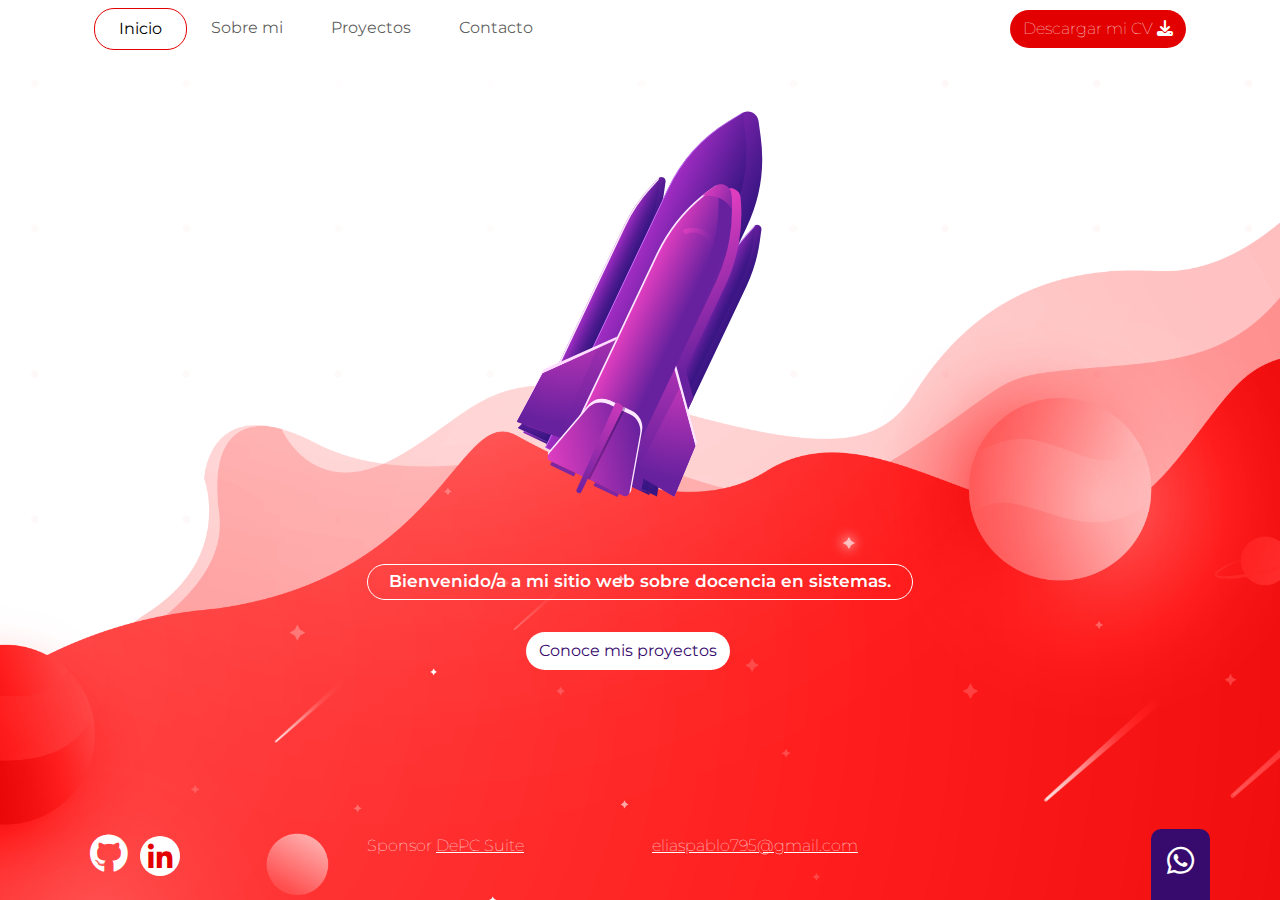
<file: index.html>
<!DOCTYPE html>
<html lang="es" class="h-100">
<head>
    <meta charset="UTF-8">
    <meta http-equiv="X-UA-Compatible" content="IE=Edge">
    <meta name="viewport" content="width=device-width, initial-scale=1.0">
    <title>Inicio</title>
    <link rel="stylesheet" href="css/fontawesome/css/all.min.css">
    <link rel="stylesheet" href="css/fontawesome/css/fontawesome.min.css">
    <link rel="stylesheet" href="css/bootstrap/css/bootstrap.min.css">
    <script src="css/bootstrap/js/bootstrap.bundle.min.js"></script>
    <link rel="stylesheet" href="css/estilos.css">
</head>
<body id="inicio" class="d-flex flex-column h-100">
    
    <header class="container">

        <nav class="navbar navbar-expand-md mb-4">
            <div class="container-fluid">
              <button class="navbar-toggler" type="button" data-bs-toggle="collapse" data-bs-target="#navbarCollapse" aria-controls="navbarCollapse" aria-expanded="false" aria-label="Toggle navigation">
                <span class="navbar-toggler-icon"></span>
              </button>
              <div class="collapse navbar-collapse" id="navbarCollapse">
                <ul class="navbar-nav me-auto mb-2 mb-md-0">
                  <li class="nav-item">
                    <a class="nav-link active px-4" href="index.html">Inicio</a>
                  </li>
                  <li class="nav-item">
                    <a class="nav-link px-4" href="sobre-mi.html">Sobre mi</a>
                  </li>
                  <li class="nav-item">
                    <a class="nav-link px-4" href="proyectos.html">Proyectos</a>
                  </li>
                  <li class="nav-item">
                    <a class="nav-link px-4" href="contacto.html">Contacto</a>
                  </li>
                </ul>
                <ul class="navbar-nav">
                  <li class="float-sm-end">
                    <a href="contacto.html" class="btn btn-rojo">
                      Descargar mi CV
                      <i class="fa-solid fa-download"></i>
                    </a>
                  </li>
                </ul>
              </div>
            </div>
        </nav>

    </header>

    <main class="container">
        
      <div class="row">
        <div class="col-12 mt-4 text-center div-cohete">
          <a href="proyectos.html"><img src="images/cohete.svg"></a>
        </div>
      </div>

      <div class="row">
        <div class="col-12 col-sm-6 my-4 mt-sm-5 text-center mb-3 offset-sm-3">
          <p class="py-1">Bienvenido/a a mi sitio web sobre docencia en sistemas.</p>
        </div>

        <div class="row">
          <div class="col-12 text-center">
            <a href="proyectos.html" class="btn btn-blanco">Conoce mis proyectos</a>
          </div>
        </div>
      </div>

    </main>

    <footer class="container mt-auto py-4">

      <div class="row">
        
        <div class="col-sm-3 col-12">
          <a href="https://github.com/" target="_blank" title="Github"><i class="fa-brands fa-github px-2"></i></a>
          <a href="https://www.linkedin.com/in/elias-ochi-426a15285/" target="_blank" title="Linkedin"><i class="fa-brands fa-linkedin-in"></i></a>
        </div>

        <div class="col-sm-3 col-12">
          Sponsor <a href="https://depcsuite.com/">DePC Suite</a>
        </div>

        <div class="col-sm-3 col-12">
          <a href="mailto:eliaspablo795@gmail.com">eliaspablo795@gmail.com</a>
        </div>

      </div>

      <a href="https://web.whatsapp.com/" target="_blank"><i class="fa-brands fa-whatsapp"></i></a>

    </footer>

</body>
</html>
</file>
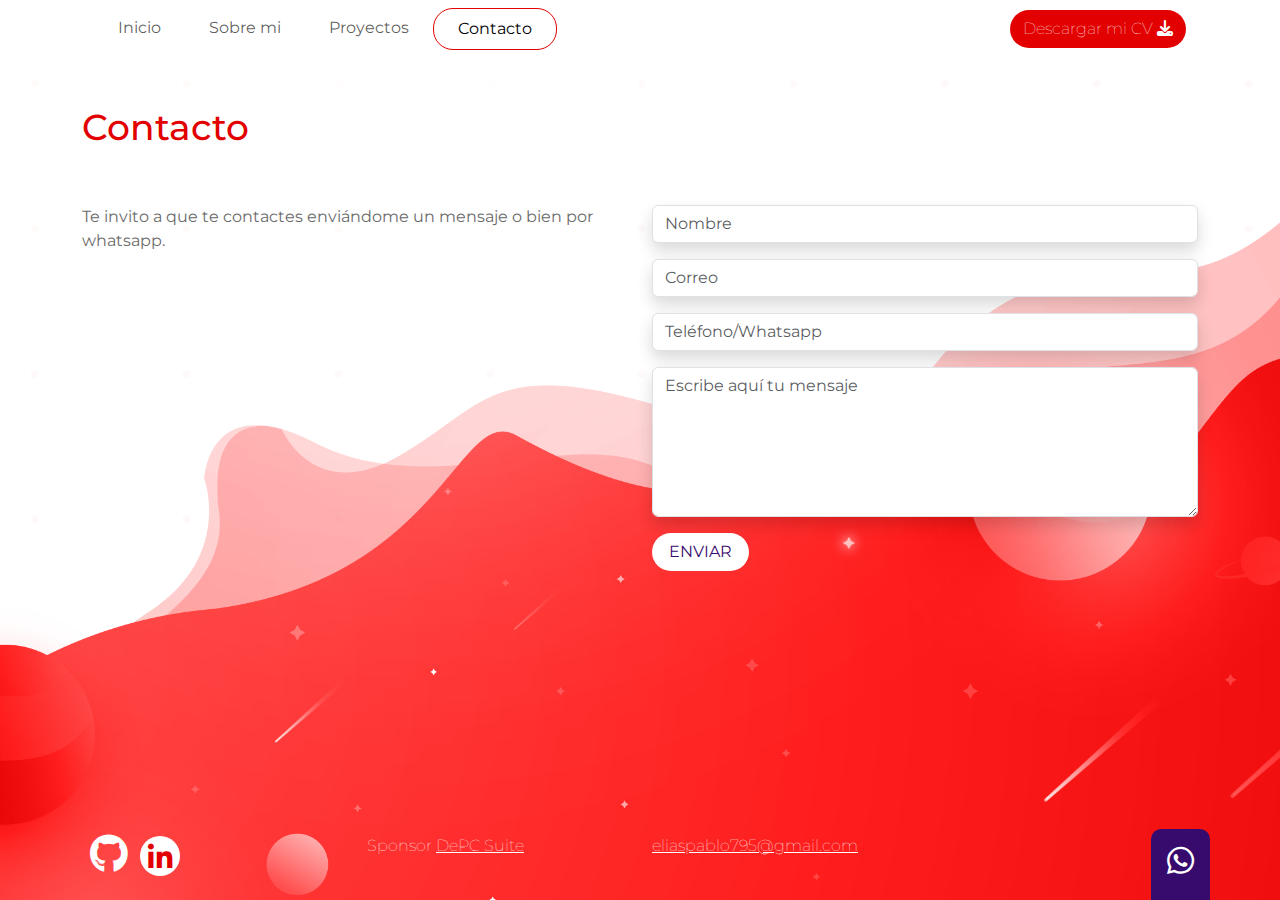
<file: contacto.html>
<!DOCTYPE html>
<html lang="es" class="h-100">
<head>
    <meta charset="UTF-8">
    <meta http-equiv="X-UA-Compatible" content="IE=Edge">
    <meta name="viewport" content="width=device-width, initial-scale=1.0">
    <title>Contacto</title>
    <link rel="stylesheet" href="css/fontawesome/css/all.min.css">
    <link rel="stylesheet" href="css/fontawesome/css/fontawesome.min.css">
    <link rel="stylesheet" href="css/bootstrap/css/bootstrap.min.css">
    <script src="css/bootstrap/js/bootstrap.bundle.min.js"></script>
    <link rel="stylesheet" href="css/estilos.css">
</head>
<body id="contacto" class="d-flex flex-column h-100">
    
    <header class="container">

        <nav class="navbar navbar-expand-md">
            <div class="container-fluid">
              <button class="navbar-toggler" type="button" data-bs-toggle="collapse" data-bs-target="#navbarCollapse" aria-controls="navbarCollapse" aria-expanded="false" aria-label="Toggle navigation">
                <span class="navbar-toggler-icon"></span>
              </button>
              <div class="collapse navbar-collapse" id="navbarCollapse">
                <ul class="navbar-nav me-auto mb-2 mb-md-0">
                  <li class="nav-item">
                    <a class="nav-link px-4" href="index.html">Inicio</a>
                  </li>
                  <li class="nav-item">
                    <a class="nav-link px-4" href="sobre-mi.html">Sobre mi</a>
                  </li>
                  <li class="nav-item">
                    <a class="nav-link px-4" href="proyectos.html">Proyectos</a>
                  </li>
                  <li class="nav-item">
                    <a class="nav-link active px-4" href="contacto.html">Contacto</a>
                  </li>
                </ul>
                <ul class="navbar-nav">
                  <li class="float-sm-end">
                    <a href="contacto.html" class="btn btn-rojo">
                      Descargar mi CV
                      <i class="fa-solid fa-download"></i>
                    </a>
                  </li>
                </ul>
              </div>
            </div>
        </nav>

    </header>

    <main class="container">

      <div class="row">
        
        <div class="col-12 py-5">
          <h1>Contacto</h1>
        </div>
       
      </div>

      <div class="row">

        <div class="col-12 col-sm-6">
          <p>Te invito a que te contactes enviándome un mensaje o bien por whatsapp.</p>
        </div>
          
        <div class="col-12 col-sm-6">
          
          <form action="" method="POST">

            <div class="pb-3">
              <input type="text" name="txtNombre" id="txtNombre" placeholder="Nombre" class="form-control shadow">
            </div>

            <div class="pb-3">
              <input type="email" name="txtCorreo" id="txtCorreo" placeholder="Correo" class="form-control shadow">
            </div>

            <div class="pb-3">
              <input type="tel" name="txtTelefono" id="txtTelefono" placeholder="Teléfono/Whatsapp" class="form-control shadow">
            </div>

            <div class="pb-3">
              <textarea name="txtMensaje" id="txtMensaje" placeholder="Escribe aquí tu mensaje" class="form-control shadow"></textarea>
            </div>

            <div>
              <button type="submit" id="btnEnviar" name="btnEnviar" class="btn px-3">ENVIAR</button>
            </div>

          </form>
        </div>
      </div>
    </main>

    <footer class="container mt-auto pb-4">

      <div class="row">
        
        <div class="col-sm-3 col-12">
          <a href="https://github.com/" target="_blank" title="Github"><i class="fa-brands fa-github px-2"></i></a>
          <a href="https://www.linkedin.com/in/elias-ochi-426a15285/" target="_blank" title="Linkedin"><i class="fa-brands fa-linkedin-in"></i></a>
        </div>

        <div class="col-sm-3 col-12">
          Sponsor <a href="https://depcsuite.com/">DePC Suite</a>
        </div>

        <div class="col-sm-3 col-12">
          <a href="mailto:eliaspablo795@gmail.com">eliaspablo795@gmail.com</a>
        </div>

      </div>

      <a href="https://web.whatsapp.com/" target="_blank"><i class="fa-brands fa-whatsapp"></i></a>

    </footer>

</body>
</html>
</file>
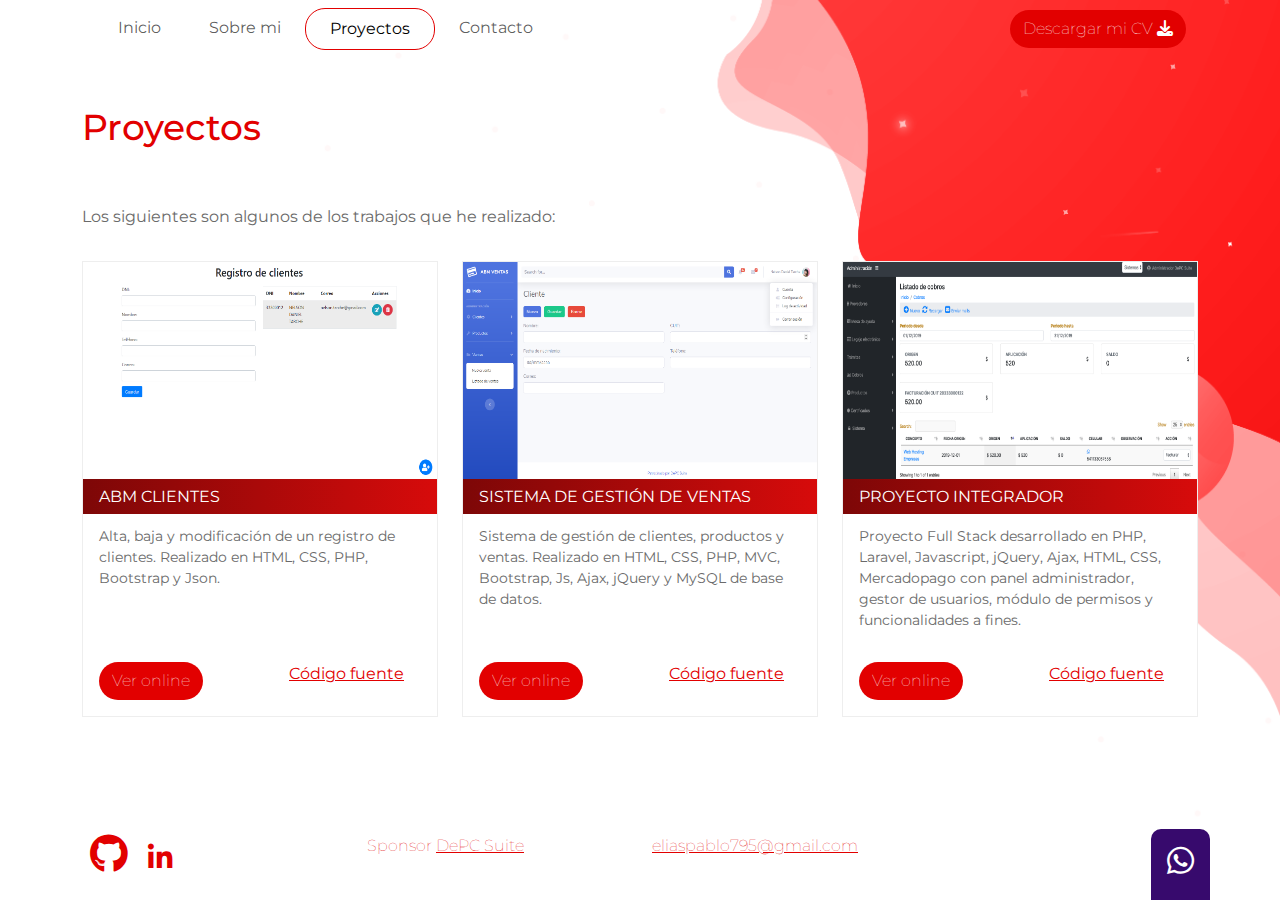
<file: proyectos.html>
<!DOCTYPE html>
<html lang="es" class="h-100">
<head>
    <meta charset="UTF-8">
    <meta http-equiv="X-UA-Compatible" content="IE=Edge">
    <meta name="viewport" content="width=device-width, initial-scale=1.0">
    <title>Proyectos</title>
    <link rel="stylesheet" href="css/fontawesome/css/all.min.css">
    <link rel="stylesheet" href="css/fontawesome/css/fontawesome.min.css">
    <link rel="stylesheet" href="css/bootstrap/css/bootstrap.min.css">
    <script src="css/bootstrap/js/bootstrap.bundle.min.js"></script>
    <link rel="stylesheet" href="css/estilos.css">
</head>
<body id="proyectos" class="d-flex flex-column h-100">
    
  <header class="container">

    <nav class="navbar navbar-expand-md">
        <div class="container-fluid">
          <button class="navbar-toggler" type="button" data-bs-toggle="collapse" data-bs-target="#navbarCollapse" aria-controls="navbarCollapse" aria-expanded="false" aria-label="Toggle navigation">
            <span class="navbar-toggler-icon"></span>
          </button>
          <div class="collapse navbar-collapse" id="navbarCollapse">
            <ul class="navbar-nav me-auto mb-2 mb-md-0">
              <li class="nav-item">
                <a class="nav-link px-4" href="index.html">Inicio</a>
              </li>
              <li class="nav-item">
                <a class="nav-link px-4" href="sobre-mi.html">Sobre mi</a>
              </li>
              <li class="nav-item">
                <a class="nav-link active px-4" href="proyectos.html">Proyectos</a>
              </li>
              <li class="nav-item">
                <a class="nav-link px-4" href="contacto.html">Contacto</a>
              </li>
            </ul>
            <ul class="navbar-nav">
              <li class="float-sm-end">
                <a href="contacto.html" class="btn btn-rojo">
                  Descargar mi CV
                  <i class="fa-solid fa-download"></i>
                </a>
              </li>
            </ul>
          </div>
        </div>
    </nav>

</header>

    <main class="container">

      <div class="row">
        
        <div class="col-12 py-5">
         <h1>Proyectos</h1>
        </div>

      </div>

      <div class="row">
        
        <div class="col-12 pb-3">
          <p>Los siguientes son algunos de los trabajos que he realizado:</p>
        </div>

      </div>

      <div class="row">
        
        <div class="col-sm-4 col-12 mb-3">
          <div class="proyecto">
              <img src="images/abmclientes.png" alt="ABM Clientes" class="img-fluid">
              <h2 class="px-3 py-2">ABM Clientes</h2>
              <p class="px-3 py-1">Alta, baja y modificación de un registro de clientes. Realizado en HTML, CSS,
                  PHP, Bootstrap y Json.
              </p>
              <div class="row py-4 pb-3 px-3">
                  <div class="col-6">
                      <a href="#" class="btn btn-rojo">Ver online</a>
                  </div>
                  <div class="col-6 text-center">
                      <a href="#" class="link-rojo">Código fuente</a>
                  </div>
              </div>
          </div>
      </div>

        <div class="col-sm-4 col-12 mb-3">
          <div class="proyecto">
            <img src="images/abmventas.png" alt="ABM Ventas" class="img-fluid">
            <h2 class="px-3 py-2">SISTEMA DE GESTIÓN DE VENTAS</h2>
            <p class="px-3 py-1">Sistema de gestión de clientes, productos y ventas. Realizado en HTML, CSS, 
              PHP, MVC, Bootstrap, Js, Ajax, jQuery y MySQL de base de datos.
            </p>
            <div class="row py-4 pb-3 px-3">
              <div class="col-6">
                <a href="#" class="btn btn-rojo">Ver online</a>
              </div>
              <div class="col-6 text-center">
                <a href="#" class="link-rojo">Código fuente</a>
              </div>
            </div>
          </div>
        </div>

        <div class="col-sm-4 col-12 mb-3">
          <div class="proyecto">
            <img src="images/proyecto-integrador.png" alt="Proyecto integrador" class="img-fluid">
            <h2 class="px-3 py-2">Proyecto integrador</h2>
            <p class="px-3 py-1">Proyecto Full Stack desarrollado en PHP, Laravel, Javascript, jQuery, Ajax, HTML, 
              CSS, Mercadopago con panel administrador, gestor de usuarios, módulo de permisos y funcionalidades a fines.
            </p>
            <div class="row py-4 pb-3 px-3">
              <div class="col-6">
                <a href="#" class="btn btn-rojo">Ver online</a>
              </div>
              <div class="col-6 text-center">
                <a href="#" class="link-rojo">Código fuente</a>
              </div>
            </div>
          </div>
        </div>
        
      </div>
    </main>

    <footer class="container mt-auto pb-4">

      <div class="row">
        
        <div class="col-sm-3 col-12">
          <a href="https://github.com/" target="_blank" title="Github"><i class="fa-brands fa-github px-2"></i></a>
          <a href="https://www.linkedin.com/in/elias-ochi-426a15285/" target="_blank" title="Linkedin"><i class="fa-brands fa-linkedin-in"></i></a>
        </div>

        <div class="col-sm-3 col-12">
          Sponsor <a href="https://depcsuite.com/">DePC Suite</a>
        </div>

        <div class="col-sm-3 col-12">
          <a href="mailto:eliaspablo795@gmail.com">eliaspablo795@gmail.com</a>
        </div>

      </div>

      <a href="https://web.whatsapp.com/" target="_blank"><i class="fa-brands fa-whatsapp"></i></a>

    </footer>

</body>
</html>
</file>
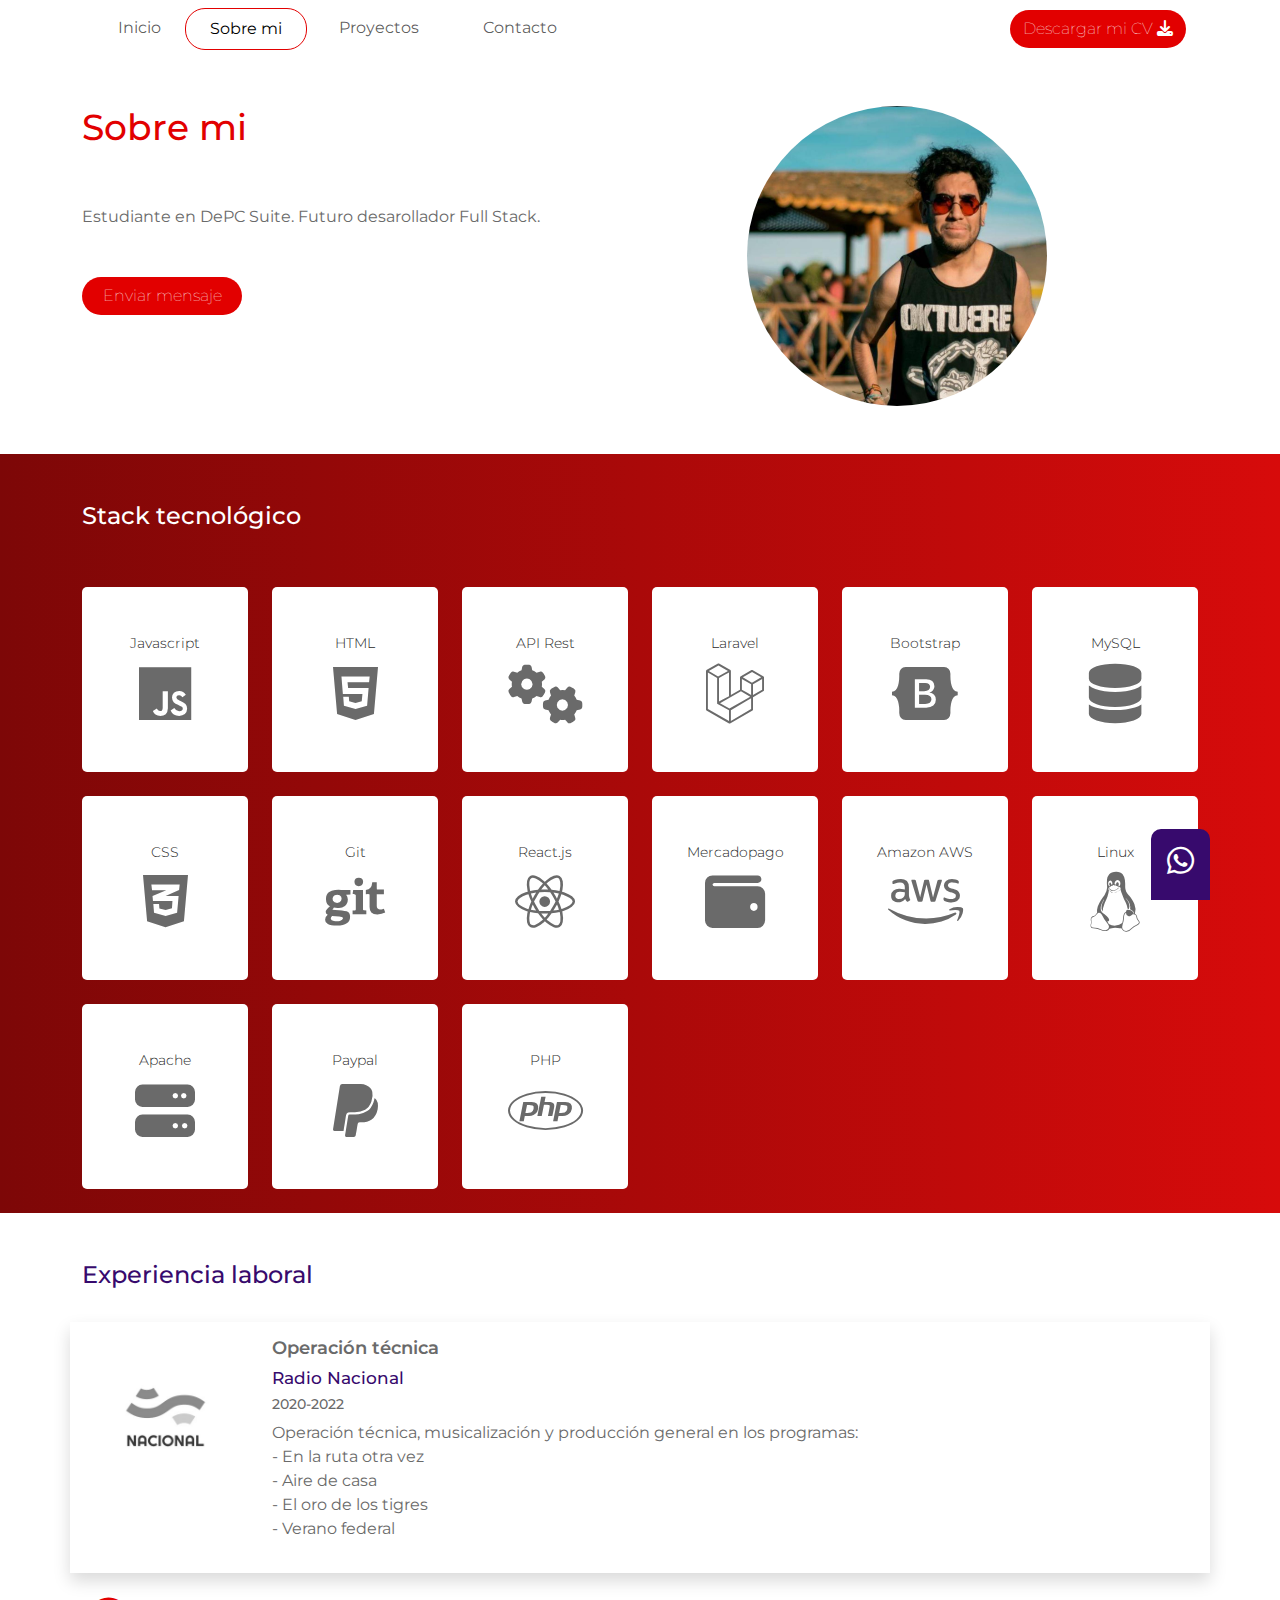
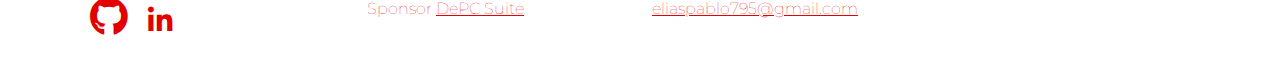
<file: sobre-mi.html>
<!DOCTYPE html>
<html lang="es" class="h-100">
<head>
    <meta charset="UTF-8">
    <meta http-equiv="X-UA-Compatible" content="IE=Edge">
    <meta name="viewport" content="width=device-width, initial-scale=1.0">
    <title>Sobre mi</title>
    <link rel="stylesheet" href="css/fontawesome/css/all.min.css">
    <link rel="stylesheet" href="css/fontawesome/css/fontawesome.min.css">
    <link rel="stylesheet" href="css/bootstrap/css/bootstrap.min.css">
    <script src="css/bootstrap/js/bootstrap.bundle.min.js"></script>
    <link rel="stylesheet" href="css/estilos.css">
</head>

<body id="sobre-mi" class="d-flex flex-column h-100">
    
    <header class="container">

        <nav class="navbar navbar-expand-md">
            <div class="container-fluid">
              <button class="navbar-toggler" type="button" data-bs-toggle="collapse" data-bs-target="#navbarCollapse" aria-controls="navbarCollapse" aria-expanded="false" aria-label="Toggle navigation">
                <span class="navbar-toggler-icon"></span>
              </button>
              <div class="collapse navbar-collapse" id="navbarCollapse">
                <ul class="navbar-nav me-auto mb-2 mb-md-0">
                  <li class="nav-item">
                    <a class="nav-link px-4" href="index.html">Inicio</a>
                  </li>
                  <li class="nav-item">
                    <a class="nav-link active px-4" href="sobre-mi.html">Sobre mi</a>
                  </li>
                  <li class="nav-item px-4">
                    <a class="nav-link" href="proyectos.html">Proyectos</a>
                  </li>
                  <li class="nav-item px-4">
                    <a class="nav-link" href="contacto.html">Contacto</a>
                  </li>
                </ul>
                <ul class="navbar-nav">
                  <li class="float-sm-end">
                    <a href="contacto.html" class="btn btn-rojo">
                      Descargar mi CV
                      <i class="fa-solid fa-download"></i>
                    </a>
                  </li>
                </ul>
              </div>
            </div>
        </nav>

    </header>

    <main>

      <section id="bio" class="container">
        
        <div class="row">
          <div class="col-12 col-sm-7">
            
            <h1 class="col-12 py-5">Sobre mi</h1>

            <p>Estudiante en DePC Suite. Futuro desarollador Full Stack.</p>

            <a href="contacto.html" class="btn btn-rojo my-5 d-none d-sm-block w-25">Enviar mensaje</a>
          </div>

          <div class="col-10 col-sm-3 py-5 pe-5 d-none d-sm-block">
            <img src="images/IMG-20210609-WA0032.jpg" alt="Elias" class="foto-perfil">
          </div>

        </div>

      </section>

      <section id="stack">

        <div class="container">
          
          <div class="row">
            
            <div class="col-12">
              <h2 class="py-5">Stack tecnológico</h2>
            </div>

            <div class="col-6 col-sm-2">
              <div class="tecnologia mb-4">
                <h3 class="pt-5 pb-1">Javascript</h3>
                <i class="fa-brands fa-js pb-5"></i>
              </div>
            </div>

            <div class="col-6 col-sm-2">
              <div class="tecnologia mb-4">
                <h3 class="pt-5 pb-1">HTML</h3>
                <i class="fa-brands fa-html5 pb-5"></i>
              </div>
            </div>

            <div class="col-6 col-sm-2">
              <div class="tecnologia mb-4">
                <h3 class="pt-5 pb-1">API Rest</h3>
                <i class="fa-solid fa-gears pb-5"></i>
              </div>
            </div>

            <div class="col-6 col-sm-2">
              <div class="tecnologia mb-4">
                <h3 class="pt-5 pb-1">Laravel</h3>
                <i class="fa-brands fa-laravel pb-5"></i>
              </div>
            </div>
            
            <div class="col-6 col-sm-2">
              <div class="tecnologia mb-4">
                <h3 class="pt-5 pb-1">Bootstrap</h3>
                <i class="fa-brands fa-bootstrap pb-5"></i>
              </div>
            </div>

            <div class="col-6 col-sm-2">
              <div class="tecnologia mb-4">
                <h3 class="pt-5 pb-1">MySQL</h3>
                <i class="fa-solid fa-database pb-5"></i>
              </div>
            </div>

            <div class="col-6 col-sm-2">
              <div class="tecnologia mb-4">
                <h3 class="pt-5 pb-1">CSS</h3>
                <i class="fa-brands fa-css3-alt pb-5"></i>
              </div>
            </div>

            <div class="col-6 col-sm-2">
              <div class="tecnologia mb-4">
                <h3 class="pt-5 pb-1">Git</h3>
                <i class="fa-brands fa-git pb-5"></i>
              </div>
            </div>

            <div class="col-6 col-sm-2">
              <div class="tecnologia mb-4">
                <h3 class="pt-5 pb-1">React.js</h3>
                <i class="fa-brands fa-react pb-5"></i>
              </div>
            </div>

            <div class="col-6 col-sm-2">
              <div class="tecnologia mb-4">
                <h3 class="pt-5 pb-1">Mercadopago</h3>
                <i class="fa-solid fa-wallet pb-5"></i>
              </div>
            </div>

            <div class="col-6 col-sm-2">
              <div class="tecnologia mb-4">
                <h3 class="pt-5 pb-1">Amazon AWS</h3>
                <i class="fa-brands fa-aws pb-5"></i>
              </div>
            </div>

            <div class="col-6 col-sm-2">
              <div class="tecnologia mb-4">
                <h3 class="pt-5 pb-1">Linux</h3>
                <i class="fa-brands fa-linux pb-5"></i>
              </div>
            </div>

            <div class="col-6 col-sm-2">
              <div class="tecnologia mb-4">
                <h3 class="pt-5 pb-1">Apache</h3>
                <i class="fa-solid fa-server pb-5"></i>
              </div>
            </div>

            <div class="col-6 col-sm-2">
              <div class="tecnologia mb-4">
                <h3 class="pt-5 pb-1">Paypal</h3>
                <i class="fa-brands fa-paypal pb-5"></i>
              </div>
            </div>

            <div class="col-6 col-sm-2">
              <div class="tecnologia mb-4">
                <h3 class="pt-5 pb-1">PHP</h3>
                <i class="fa-brands fa-php pb-5"></i>
              </div>
            </div>

          </div>

        </div>

      </section>

      <section id="experiencia" class="container mb-4">

        <div class="row">
          <div class="col-12">
            <h2 class="pt-5 pb-4">Experiencia laboral</h2>
          </div>
        </div>

        <div class="row shadow">

          <div class="col-sm-2 d-none d-sm-block p-5">
            <img src="images/radio-nacional.jpg" alt="radio-nacional" class="img-fluid">
          </div>
          <div class="col-sm-10 col-12 my-3">
            <h3>Operación técnica</h3>
            <h4>Radio Nacional</h4>
            <h5>2020-2022</h5>
            <p>Operación técnica, musicalización y producción general en los programas: <br>
              - En la ruta otra vez <br>
              - Aire de casa <br>
              - El oro de los tigres <br>
              - Verano federal
            </p>
          </div>
        </div>

      </section>

    </main>

    <footer class="container mt-auto pb-4">

      <div class="row">
        
        <div class="col-sm-3 col-12">
          <a href="https://github.com/" target="_blank" title="Github"><i class="fa-brands fa-github px-2"></i></a>
          <a href="https://www.linkedin.com/in/elias-ochi-426a15285/" target="_blank" title="Linkedin"><i class="fa-brands fa-linkedin-in"></i></a>
        </div>

        <div class="col-sm-3 col-12">
          Sponsor <a href="https://depcsuite.com/">DePC Suite</a>
        </div>

        <div class="col-sm-3 col-12">
          <a href="mailto:eliaspablo795@gmail.com">eliaspablo795@gmail.com</a>
        </div>

      </div>

      <a href="https://web.whatsapp.com/" target="_blank"><i class="fa-brands fa-whatsapp"></i></a>

    </footer>

</body>
</html>
</file>
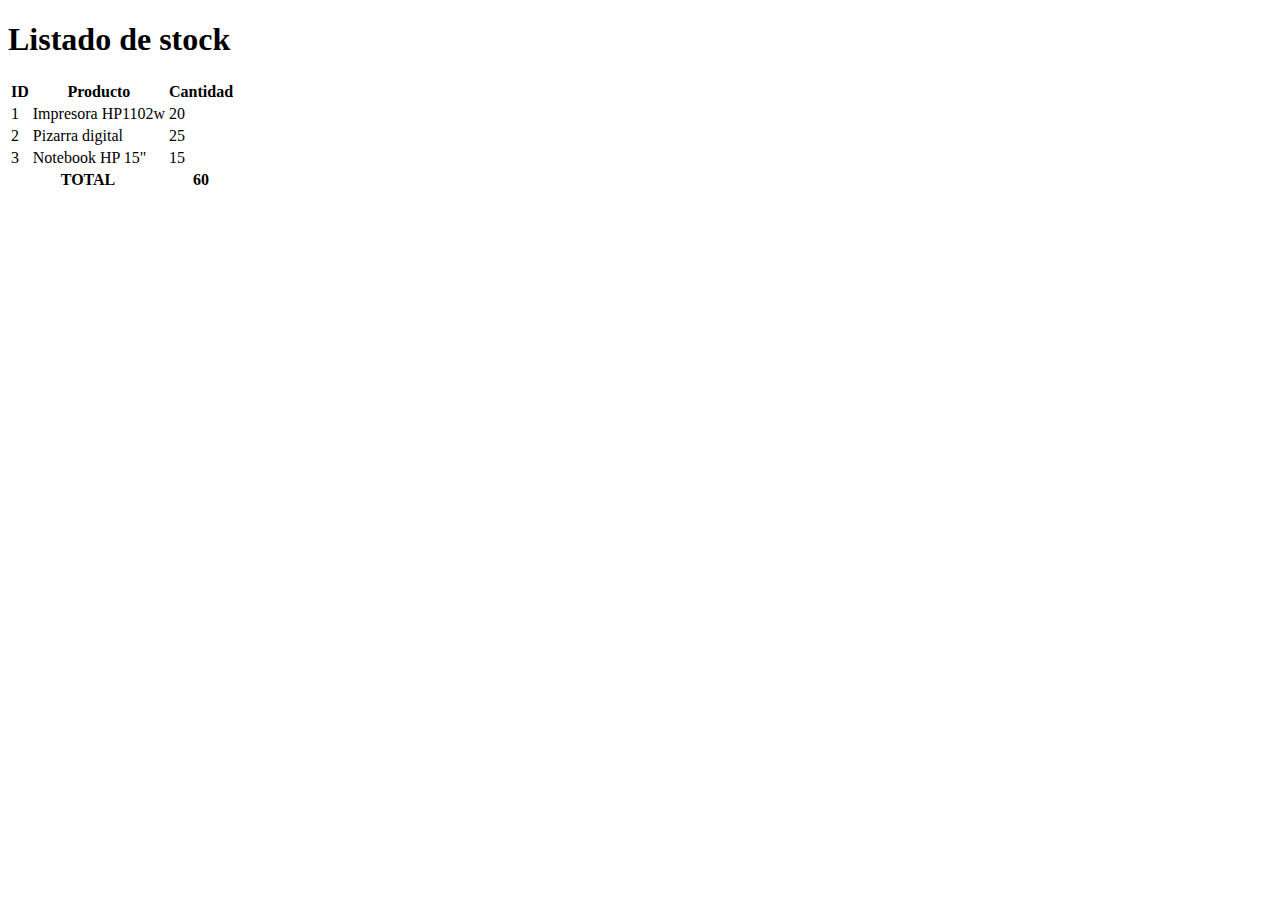
<file: tabla-productos-img.html>
<!DOCTYPE html>
<html lang="es">
<head>
    <meta charset="UTF-8">
    <meta name="viewport" content="width=device-width, initial-scale=1.0">
    <link href="https://cdn.jsdelivr.net/npm/bootstrap@5.3.2/dist/css/bootstrap.min.css" rel="stylesheet" integrity="sha384-T3c6CoIi6uLrA9TneNEoa7RxnatzjcDSCmG1MXxSR1GAsXEV/Dwwykc2MPK8M2HN" crossorigin="anonymous">
    <title>Tabla de Productos</title>
</head>
<body>
    
    <main class="container">
        
        <div class="row">
            <div class="col-12 text-center py-5">
                <h1>Listado de stock</h1>
            </div>
        </div>

        <table class="table border table-hover">

            <thead>
                <tr>
                    <th>ID</th>
                    <th>Producto</th>
                    <th>Cantidad</th>
                </tr>
            </thead>

            <tbody>
                <tr>
                    <td>1</td>
                    <td>Impresora HP1102w</td>
                    <td>20</td>
                </tr>
                <tr>
                    <td>2</td>
                    <td>Pizarra digital</td>
                    <td>25</td>
                </tr>
                <tr>
                    <td>3</td>
                    <td>Notebook HP 15"</td>
                    <td>15</td>
                </tr>

                <tr>
                    <th colspan="2" class="text-center">TOTAL</th>
                    <th>60</th>
                </tr>
            </tbody>

        </table>

    </main>
</body>
</html>
</file>
<file: css/estilos.css>
@import url('https://fonts.googleapis.com/css2?family=Montserrat:ital,wght@0,100;0,200;0,300;0,400;0,500;0,600;0,700;0,800;0,900;1,100;1,200;1,300;1,400;1,500;1,600;1,700;1,800;1,900&display=swap');

body{
    font-family: 'Montserrat', sans-serif;
}

#inicio img{
    height: 400px;
}

#inicio img:hover{
    height: 410px;
}

#inicio p{
    color: white;
    border: 1px solid white;
    font-weight: 600;
    border-radius: 20px;
    font-size: 17px;
}

.div-cohete{
    height: 410px;
}

#inicio, #contacto{
    background-image: url("../images/fondo-contacto.png");
    background-size: cover;
    background-repeat: no-repeat;
    background-attachment: fixed;
    background-position: bottom;
}

#proyectos{
    background-image: url("../images/fondo-proyectos.png");
    background-repeat: no-repeat;
    background-size: cover;
}

.foto-perfil{
    border-radius: 600px;
    height: 300px;
    width: 300px;
}

#stack{
    background: rgb(125, 7, 7);
    background: linear-gradient(90deg, rgba(125, 7, 7, 1) 0%, rgba(215, 11, 11, 1) 100%);
}

#stack h2{
    color: white;
    font-size: 24px;
}

#stack h3{
    font-size: 14px;
    color: #282828;
    font-weight: 300;
}

#stack .tecnologia{
    background-color: white;
    text-align: center;
    border-radius: 5px;
}

#stack .tecnologia i{
    font-size: 60px;
    color: #6a6a6a;
}

#experiencia i, #formacion i{
    font-size: 50px;
    color: #6a6a6a;
}

#experiencia i:hover{
    color: #282828;
}

#experiencia img, #formacion img{
    -webkit-filter: grayscale(100%);
    /* Safari 6.0 - 9.0 */
    filter: grayscale(100%);
}

#experiencia img:hover, #formacion img:hover{
    -webkit-filter: grayscale(100%);
    /* Safari 6.0 - 9.0 */
    filter: grayscale(0%);
}

#experiencia h2{
    color: #370a6d;
    font-size: 24px;
}

#experiencia h3{
    color: #6a6a6a;
    font-size: 18px;
    font-weight: 600;
}

#experiencia h4{
    font-size: 17px;
    color: #370a6d;
}

#experiencia h5{
    color: #6a6a6a;
    font-size: 14px;
}

#experiencia p{
    color: #6a6a6a;
    font-size: 16px;
}
a.btn-rojo{
    background-color: #E20000;
    color: white;
    font-weight: 100;
    border-radius: 20px;
}

nav a{
    color: #282828;
}

nav .active{
    border-radius: 20px;
    border: 1px solid #E20000;
}

h1{
    color: #E20000;
    font-size: 36px;
}

p{
    color: #6a6a6a;
    font-size: 16px;
}

.btn{
    color: #370a6d;
    background-color: white;
    border-radius: 20px;
}

.btn:hover{
    background-color: #370a6d;
    color: white;
}

.link-rojo{
    color: #E20000;
}

.proyecto{
    background-color: white;
    border: 1px solid #eee;
}

.proyecto h2{
    text-transform: uppercase;
    color: white;
    font-size: 16px;
    font-weight: 400;
    background: rgb(125, 7, 7);
    background: linear-gradient(90deg, rgba(125, 7, 7, 1) 0%, rgba(215, 11, 11, 1) 100%);
}

.proyecto img{
    height: 217px;
}

.proyecto p{
    font-size: 14px;
    color: #6a6a6a;
    height: 100px;
}

textarea{
    height: 150px;
}

#proyectos footer, #proyectos footer a, #proyectos .fa-linkedin-in,
#sobre-mi footer, #sobre-mi footer a, #sobre-mi .fa-linkedin-in {
    color: #E20000;
    font-weight: 100;
}

#contacto footer, #contacto footer a,  #contacto .fa-linkedin-in,
#inicio footer, #inicio footer a,  #inicio .fa-linkedin-in {
    color: white;
    font-weight: 100;
}

#contacto .fa-linkedin-in, #inicio .fa-linkedin-in{
    color: #E20000;
}

#proyectos footer .fa-github, #sobre-mi footer .fa-github{
    color:#E20000;
}

footer, footer a{
    color: white;
    font-weight: 100;
}

footer .fa-github{
    font-size: 39px;
    color: white;
}

footer .fa-linkedin-in{
    color: #E20000;
    background-color: white;
    font-size: 28px;
    border: 0px;
    height: 40px;
    width: 40px;
    text-align: center;
    padding: 8px 0 0 0;
    border-radius: 80px;
    margin: 0px;
}

footer .fa-whatsapp{
    color: white;
    position: fixed;
    right: 70px;
    bottom: 0px;
    font-size: 31px;
    background-color: #370a6d;
    border-top-left-radius: 10px;
    border-top-right-radius: 10px;
    padding: 16px 16px 24px 16px;
}


@media (max-width: 750px) {

    /* Para mobile */
    #inicio, #contacto {
        background-size: cover;
    }
    #proyectos {
        background-size: contain;
    }

    #inicio .input-home p {
        color: #E20000;
        border: 1px solid #E20000;
    }

    footer a {
        color: #E20000;
    }
}
</file>
